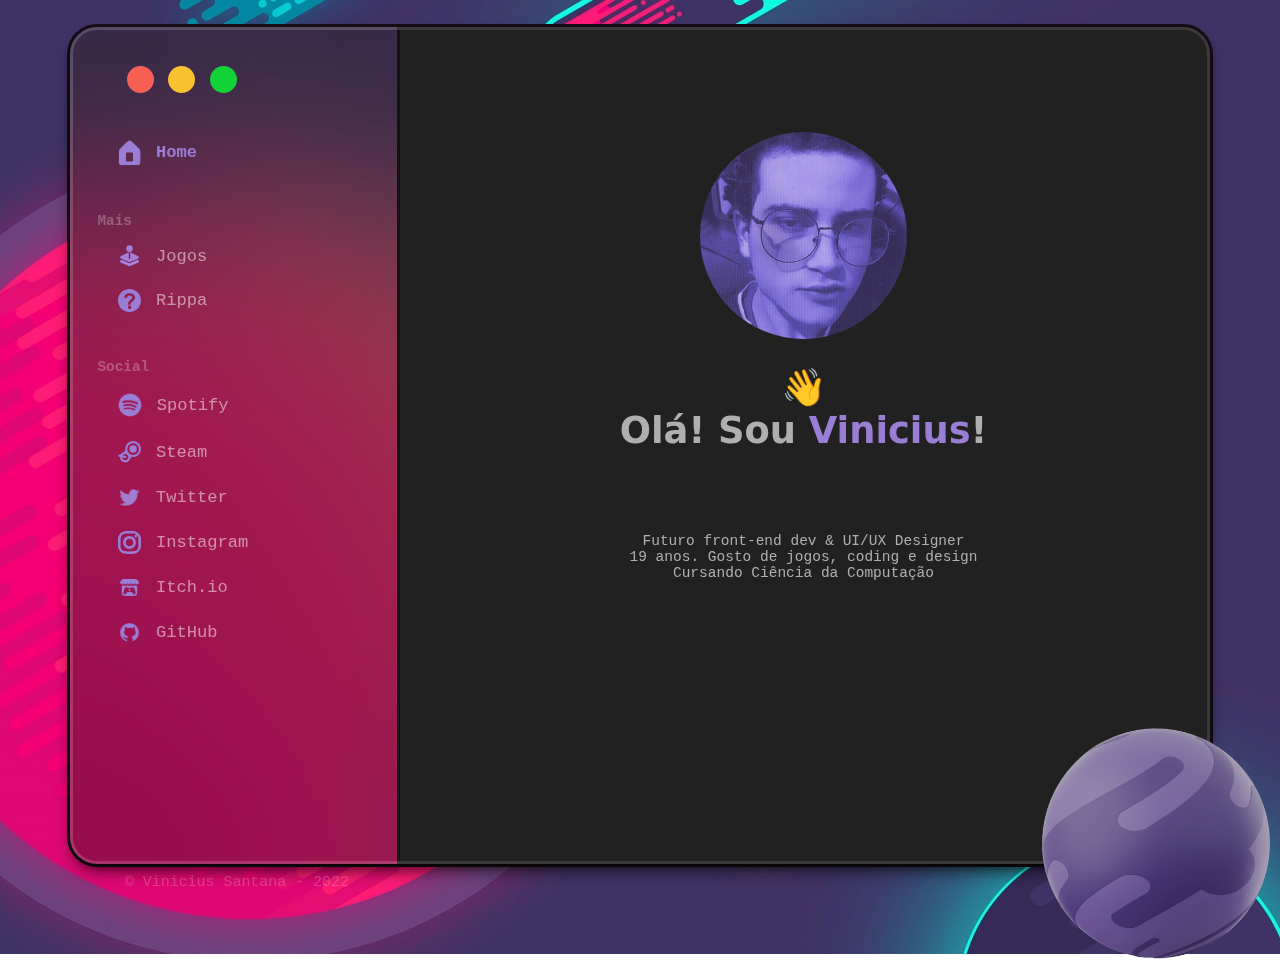
<file: index.html>
<!DOCTYPE html>
<html lang="pt-BR">
<head>
    <meta charset="UTF-8">
    <meta http-equiv="X-UA-Compatible" content="IE=edge">
    <meta name="viewport" content="width=device-width, initial-scale=1.0">
    <meta name="description" content="Seja bem vindo ao meu site! Este site não tem um propósito, ele foi criado apenas para eu aprender na prática como funciona um domínio e uma hospedagem.">
    <title>Bem vindo! - Vinicius Santana</title>

    <link rel="shortcut icon" href="img/favicon.png" type="image/">

    <link rel="stylesheet" href="css/style.css">
    <link rel="stylesheet" href="css/side-bar-home.css">
    <link rel="stylesheet" href="css/tittle-bar.css">
    <link rel="stylesheet" href="css/content.css">

    <link rel="stylesheet" href="css/mobile.css">

</head>
<body>

    <main class="window">

        <aside>
            <nav class="flex" id="window-buttons">
                <div class="window-button" id="close"></div>
                <div class="window-button" id="minimize"></div>
                <div class="window-button" id="maximize"></div>
            </nav>

            <nav id="items-container" class="">
                <ul>
                    <a href="index.html">
                        <li class="flex item-side-bar" id="home-link">
                            <img src="img/home.svg" alt="" class="item-icon">

                            <p>Home</p>
                        </li>
                    </a>

                    <h2>Mais</h2>

                    <a href="jogos.html" id="link-jogos">
                        <li class="flex item-side-bar">
                            <img src="img/jogos.svg" alt="" class="item-icon">

                            <p>Jogos</p>
                        </li>
                    </a>

                    <a href="rippa.html">
                        <li class="flex item-side-bar">
                            <img src="img/rippa.svg" alt="" class="item-icon">

                            <p>Rippa</p>
                        </li>
                    </a>

                    <h2>Social</h2>

                    <a href="https://open.spotify.com/user/u4gvcutzbsbciok1y1j77vubp?si=550f19336ab5435f" target="blink">
                        <li class="flex item-side-bar">
                            <img src="img/spotify.svg" alt="" class="item-icon" id="spotify-link-icon">

                            <p>Spotify</p>
                        </li>
                    </a>

                    <a href="https://steamcommunity.com/id/bilugalatico/" target="blink">
                        <li class="flex item-side-bar">
                            <img src="img/steam.svg" alt="" class="item-icon">

                            <p>Steam</p>
                        </li>
                    </a>

                    <a href="https://twitter.com/bilugalatico" target="blink">
                        <li class="flex item-side-bar">
                            <img src="img/twitter.svg" alt="" class="item-icon">

                            <p>Twitter</p>
                        </li>
                    </a>

                    <a href="https://www.instagram.com/_vcsantana/" target="blink">
                        <li class="flex item-side-bar">
                            <img src="img/instagram.svg" alt="" class="item-icon">

                            <p>Instagram</p>
                        </li>
                    </a>

                    <a href="https://bilugalatico.itch.io/" target="blink">
                        <li class="flex item-side-bar">
                            <img src="img/itchio.svg" alt="" class="item-icon">

                            <p>Itch.io</p>
                        </li>
                    </a>

                    <a href="https://github.com/vinisantanadev" target="blink">
                        <li class="flex item-side-bar">
                            <img src="img/github.svg" alt="" class="item-icon">

                            <p>GitHub</p>
                        </li>
                    </a>
                </ul>

                <footer>
                    <p>&copy Vinicius Santana - 2022</p>
                </footer>
            </nav>
        </aside>

        <header class="tittle-bar">
            <nav class="menu">
                <a href="jogos.html" id="right">
                    <img src="img/jogos.svg" alt="" id="jogos">
                </a>
            </nav>
        </header>

        <section id="content-container">
            <img src="img/vinicius.png" alt="" class="perfil transition"></img>

            <h1 class="transition" id="nome">
                👋<br>Olá! Sou <span id="colored-name">Vinicius</span>!
            </h1>

            <section id="perfil-container">
                <article>
                    Futuro front-end dev & UI/UX Designer <br>
                    19 anos. Gosto de jogos, coding e design <br>
                    Cursando Ciência da Computação
                </article>
            </section>

            <footer id="mobile-footer"> <!--Mobile only-->
                <nav id="social-container">
                    <a href="https://steamcommunity.com/id/bilugalatico/" target="blink" class="steam">
                        <img src="img/steam.svg" alt="" class="social">
                    </a>

                    <a href="https://twitter.com/bilugalatico" target="blink" class="twitter">
                        <img src="img/twitter.svg" alt="" class="social">
                    </a>

                    <a href="https://www.instagram.com/_vcsantana/" target="blink">
                        <img src="img/instagram.svg" alt="" class="social">
                    </a>
                </nav>
                
                <p>&copy Vinicius Santana - 2023</p>
            </footer>

            <img id="planeta" src="img/planet.png" alt="Planeta">
        </section>
    </div>
</body>
</html>
</file>
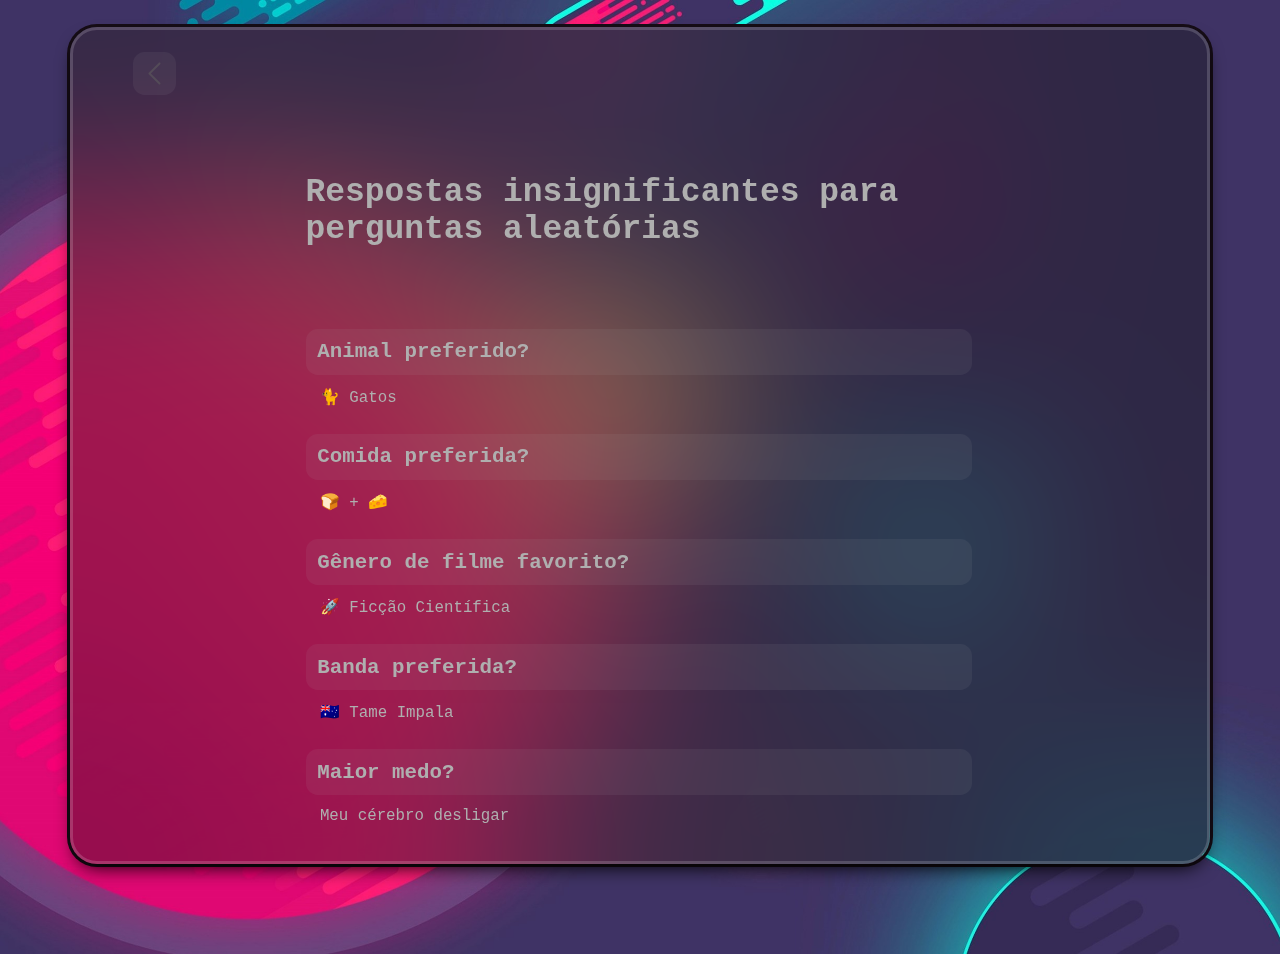
<file: rippa.html>
<!DOCTYPE html>
<html lang="pt-BR">
<head>
    <meta charset="UTF-8">
    <meta http-equiv="X-UA-Compatible" content="IE=edge">
    <meta name="viewport" content="width=device-width, initial-scale=1.0">
    <title>RIPPA - Vinicius Santana</title>

    <link rel="shortcut icon" href="img/favicon.png" type="image/">

    <link rel="stylesheet" href="css/style.css">
    <link rel="stylesheet" href="css/tittle-bar.css">
    <link rel="stylesheet" href="css/content-rippa.css">
    <link rel="stylesheet" href="css/mobile.css">
</head>

<body>
    <!-- TITTLE BAR -->
    <main class="window"> 
        <header class="tittle-bar">
            <nav class="flex hide">
                <div class="window-button" id="close"></div>
                <div class="window-button" id="minimize"></div>
                <div class="window-button" id="maximize"></div>
            </nav>

            <nav class="menu">
                <a href="index.html">
                    <img src="img/restore.svg" alt="">
                </a>

                <a href="index.html" class="hide">
                    <img src="img/home.svg" alt="" id="home">
                </a>

                <a href="jogos.html" class="hide">
                    <img src="img/jogos-blue.svg" alt="" id="jogos">
                </a>
            </nav>
        </header>
        <!--FIM TITTLE BAR-->

        <section class="container">
            <section id="h1-container">
                <h1 class="transition">
                    Respostas insignificantes para perguntas aleatórias
                </h1>
            </section>

            <section id="rippa-container">
                <section>
                    <h2>
                        Animal preferido?
                    </h2>

                    <p>
                        🐈 Gatos
                    </p>
                </section>

                <section>
                    <h2>
                        Comida preferida?
                    </h2>

                    <p>
                        🍞 + 🧀
                    </p>
                </section>

                <section>
                    <h2>
                        Gênero de filme favorito?
                    </h2>

                    <p>
                        🚀 Ficção Científica
                    </p>
                </section>

                <section>
                    <h2>
                        Banda preferida?
                    </h2>

                    <p>
                        🇦🇺 Tame Impala
                    </p>
                </section>

                <section>
                    <h2>
                        Maior medo?
                    </h2>

                    <p>
                        Meu cérebro desligar
                    </p>
                </section>

                <section>
                    <h2>
                        Por que gosto de programar?
                    </h2>

                    <p>
                        A maioria das pessoas dizem que gostam porque envolve lógica e matemática
                        <br><br>
                        Eu amo pelas infinitas coisas que podemos criar com ela
                    </p>
                </section>
            </section>
        </section>
</body>
</html>
</file>
<file: css/style.css>
* {

    padding: 0px;
    margin: 0px;
    text-decoration: none;

    background-position: center;
    background-repeat: no-repeat;
    background-size: cover;

}
::-webkit-scrollbar {

    width: 6px;
    background: rgb(21, 21, 21);
    border-radius: 99vh;

} ::-webkit-scrollbar-track {

    background: transparent;

} ::-webkit-scrollbar-thumb {

    background: #AFAFAF;
    border-radius: 99vh;

}

/* Global settings */
.flex {

    display: flex;

}
.hide {

    display: none;

}

body{

    background-image: url(../img/universe.jpg);
    background-repeat: no-repeat;
    color: #AFAFAF;
    font-family: monospace;
    font-size: 3vh;
    font-weight: bolder;
    display: flex;
    justify-content: center;
    width: 100%;
    height: 100vh;
    padding: 3vh 0; /* talvez tenha que alterar para "3vh 0" */
    overflow: hidden;
    
}

#planeta {

    position: absolute;
    bottom: -99px;
    right: -66px;
    width: 26vh;
    z-index: 999;

}

/* MAIN WINDOW */
main {

    width: 89%;
    max-width: 1333px;
    height: 93vh;
    position: relative;
    display: flex;
    
    border-radius: 3vh;
    border-image: url(subnautica.svg);
    box-shadow: 0 0 0 3px #160d16;

    background: #16161666;
    backdrop-filter: blur(99px);

} .window:before {
    
    pointer-events: none;
    content: "";
    margin: auto;
    position: absolute;
    left: 0px;
    right: 0px;
    z-index: -1;
    width: 100%;
    height: 93vh;

    border-radius: 3vh;
    box-shadow: 0px 9px 19px -6px black;

} .window::before {

    pointer-events: none;
    content: "";
    margin: auto;
    position: absolute;
    top: 0px;
    left: 0px;
    right: 0px;
    z-index: 1;
    width: calc(100% - 6px);
    height: calc(93vh - 6px);

    border-radius: 3vh;
    border: solid 3px rgba(255, 255, 255, 0.166);

}
#content-container {

    width: calc(100% - 333px); /* 333px da side-bar */
    height: calc(93vh - 6px);
    position: absolute;
    right: 0px;
    border-radius: 0vh 3vh 3vh 0vh;

    border: solid 3px #00000066;
    background-color: #212121;

} /* --MAIN WINDOW-- */
</file>
<file: css/side-bar-home.css>
aside {
    width: 333px;
    height: 93vh;
    z-index: 3;

    border-radius: 3vh 0px 0px 3vh;
    /*border-right: solid 3px #00000033;

    /*background-image: linear-gradient(199deg, #5a304462, #5a304462,#201b42c4, #201b42c4, #5f2b58ab, #3c1b42c4);*/
}
#window-buttons { /* buttons container */

    margin-top: 4.3vh;
    margin-left: 6.3vh;
    margin-bottom: 4.3vh;

}
.window-button {

    width: 3vh;
    min-width: 9px;
    max-width: 33px;
    height: 3vh;
    min-height: 9px;
    max-height: 33px;
    border-radius: 100vh;
    float: left;
    margin-right: 1.6vh;

}
#close {background-color: #F66153;}
#minimize {background-color: #F8C12F;}
#maximize {background-color: #11D236;}

#items-container {
    
    width: calc(100% - 6vh);
    height: calc(79vh);
    margin: auto;

}
#items-container > ul > h2 {

    font-size: 1.6vh;
    margin-top: 4.3vh;
    margin-bottom: 0.9vh;

    color: #ffffff43;

}
#home-link {

    background: transparent;
    color: #9A7ED6;
    font-weight: bolder;

} #home-link:hover {

    background: #ffffff16;

}
.item-side-bar {

    width: calc(333px - 10.6vh); /* side bar width - margin - item padding */
    margin-bottom: 0.6vh;
    padding: 0.9vh 2.3vh 0.9vh 2.3vh;
    gap: 1.6vh;
    font-size: 1.9vh;
    font-weight: lighter;
    display: flex;
    align-items: center;

    color: #ffffff83;
    border-radius: 0.9vh;

    transition-duration: 0.3s;
    transition-timing-function: ease-in-out;

} .item-side-bar:hover {

    transition-duration: 0.16s;
    transition-timing-function: ease-in-out;

    background: #ffffff16;
    color: #ffffffc6

}
.item-icon {

    width: 2.6vh;

}
#spotify-link-icon {

    width: 3.1vh;
    margin-left: -0.2vh;
    margin-right: -0.2vh;

}

footer {

    margin-top: 23vh;
    padding: 1.6vh;

    font-size: 1.66vh;
    font-weight: lighter;
    text-align: center;

    color: #ffffff33;

}
</file>
<file: css/tittle-bar.css>
/* TITTLE-BAR */
header{
    
    height: 11.3vh;
    background: transparent;
    display: flex;
    align-items: center;

    border-radius: 0px 1.6vh 0px 0px;

}
.menu {

    width: 89%;
    margin: auto;
    position: absolute;
    left: 0;
    right: 0;

}
.menu > a > img {

    background: #afafaf16;

    border-radius: 1.3vh;

    transition: 0.16s;
    transition-timing-function: ease-in-out;

} .menu > a > img:hover {

    background: #A789E933;

    transition: 0.3s;
    transition-timing-function: ease-in-out;

}
#home {

    width: 3.3vh;
    margin-right: 23px;
    display: none;

    border-radius: 0px;

    background: none;

}
#jogos {

    width: 4.3vh;
    display: none;

    border-radius: 0px;

    background: none;

}
</file>
<file: css/content.css>
.perfil {

    margin: 3vh;
    margin-top: 11.3vh;
    width: 23vh;
    display: block;
    margin-left: auto;
    margin-right: auto;

    border-radius: 100vh;

}
h1 {

    text-align: center;
    font-size: 2.3rem;
    font-weight: bolder;
    font-family: system-ui, -apple-system, BlinkMacSystemFont, 'Segoe UI', Roboto, Oxygen, Ubuntu, Cantarell, 'Open Sans', 'Helvetica Neue', sans-serif;

}
#perfil-container {

    width: 100%;
    margin-top: 9vh;
    text-align: center;
    font-size:calc(9px + 0.43vw);
    font-weight: lighter;

}
#colored-name {

    color: #9A7ED6;

}
.transition {

    transition-duration: 1.3s;

}
#mobile-footer {

    display: none;

}
</file>
<file: css/mobile.css>
@media screen and (max-width: 866px) {

    /* MAIN */
    #nome {
        font-size: calc(9px + 4.33vw);
    }
    /* Top menu */
    .menu {

        display: flex;
        align-items: center;

    }

    #content-container {
        
        width: 83%;

    }

    /* Side Bar */
    aside p, h2, #window-buttons {

        display: none;
        border: none;

    }
    #items-container {

        margin: unset;
        margin-left: 0%;
    }
    aside ul, nav {

        margin-top: 33px;
        margin-left: 0;

    }
    #link-jogos {

        display: none;
        
    }
    .item-side-bar:hover {

        transition-duration: unset;
        transition-timing-function: unset;
    
        background: none;
        color: none;
    
    }
    #home-link:hover {

        background: unset;
    
    }
    #social-container {

        width: 100%;
        height: auto;
        padding: 1.6vh;

    }
    .social {

        width: 3.3vh;
        margin-right: 1.6vh;
        transition-duration: 0.3s;
    
    } .social:hover {
    
        scale: 1.1;
    
    }

    /* JOGOS */
    #h1-container {

        margin-bottom: 4.33vh;

    }
    #q-container {

        margin-bottom: 9vh;

    }
    .subnautica, .ts4, .gta, .rimworld, .cyberpunk {

        width: 83%;
        min-width: 0;
        max-width: 383px;
        max-height: none;
        margin: auto;
        margin-bottom: 6vh;
        display: block;

        text-align: center;
    
    }
    #img-subnautica, #img-ts4, #img-gta, #img-rimworld, #img-cyberpunk {
    
        width: 109.2%;
        max-width: none;
        margin: auto;
        margin-top: -4vh;
        margin-left: -6px;
        margin-right: none;
        float: none;
    
    }
    #h2-subnautica, #h2-ts4, #h2-gta, #h2-rimworld, #h2-cyberpunk {

        font-size:calc(9px + 2.33vw);

    }
    #text-container {

        padding: 1vh;

    }
    #p-subnautica, #p-ts4, #p-gta, #p-rimworld, #p-cyberpunk{

        display: none;
        
    }

}
</file>
<file: css/content-rippa.css>
.container {

    width: calc(100% - 3px);
    height: 79vh;
    margin-top: 11.3vh;
    font-size:calc(9px + 0.53vw);
    font-weight: lighter;
    overflow: auto;

}
#h1-container {

    width: 66%;
    min-width: 299px;
    max-width: 666px;
    margin: auto;
    margin-bottom: 9vh;

}
h1 {

    font-size: calc(9px + 2.66vh);
    margin-top: 5vh;

}
#rippa-container {

    width: 66%;
    min-width: 366px;
    max-width: 666px;
    height: auto;
    margin: auto;

}
#rippa-container > section {

    margin-bottom: 3vh;

}
#rippa-container > section > h2 {

    margin-bottom: 1.3vh;
    padding: 1.3vh;
    font-size: 1.3rem;

    background: #afafaf16;
    border-radius: 1.3vh;

}
#rippa-container > section > p {

    margin-left: 1.6vh;

}


.subnautica, .ts4, .gta, .rimworld, .cyberpunk {

    width: 66%;
    min-width: 366px;
    max-width: 666px;
    height: auto;
    max-height: 18.66vh;
    margin: auto;
    margin-bottom: 3vh;
    display: flex;
    align-items: center;
    
    background: rgb(21, 21, 21);
    border-radius: 1.6vh;
    border: solid 3px rgb(09, 09, 09);
    box-shadow: 0px 6px 9px  rgb(21, 21, 21);

}
#img-subnautica, #img-ts4, #img-gta, #img-rimworld, #img-cyberpunk {

    width: 66vw;
    max-width: 20.3vh;
    margin: 0;
    margin-left: -3px;
    margin-right: 3vh;
    float: left;

}
#text-container {

    background: none;
    padding: 3vh;

}
#h2-subnautica {

    color: #FFB91D;
    margin-bottom: 1.33vh;
    font-size:calc(9px + 0.99vw);

}
#h2-ts4 {

    color: #3E9231;
    margin-bottom: 1.33vh;
    font-size:calc(9px + 0.99vw);

}
#h2-gta {

    color: #3E9231;
    margin-bottom: 1.33vh;
    font-size:calc(9px + 0.99vw);

}
#h2-rimworld {

    color: #FAFAFA;
    margin-bottom: 1.33vh;
    font-size:calc(9px + 0.99vw);

}
#h2-cyberpunk {

    color: #F4D615;
    margin-bottom: 1.33vh;
    font-size:calc(9px + 0.99vw)

}
#p-subnautica,  #p-ts4, #p-gta, #p-rimworld, #p-cyberpunk{

    float: right;
}
.social {

    width: 4.3vh;
    border-radius: 100%;
    margin: 1.3vh;
    transition-duration: 0.3s;

} .social:hover {

    scale: 1.1;

}
.transition {

    transition-duration: 1.3s;

}
</file>
